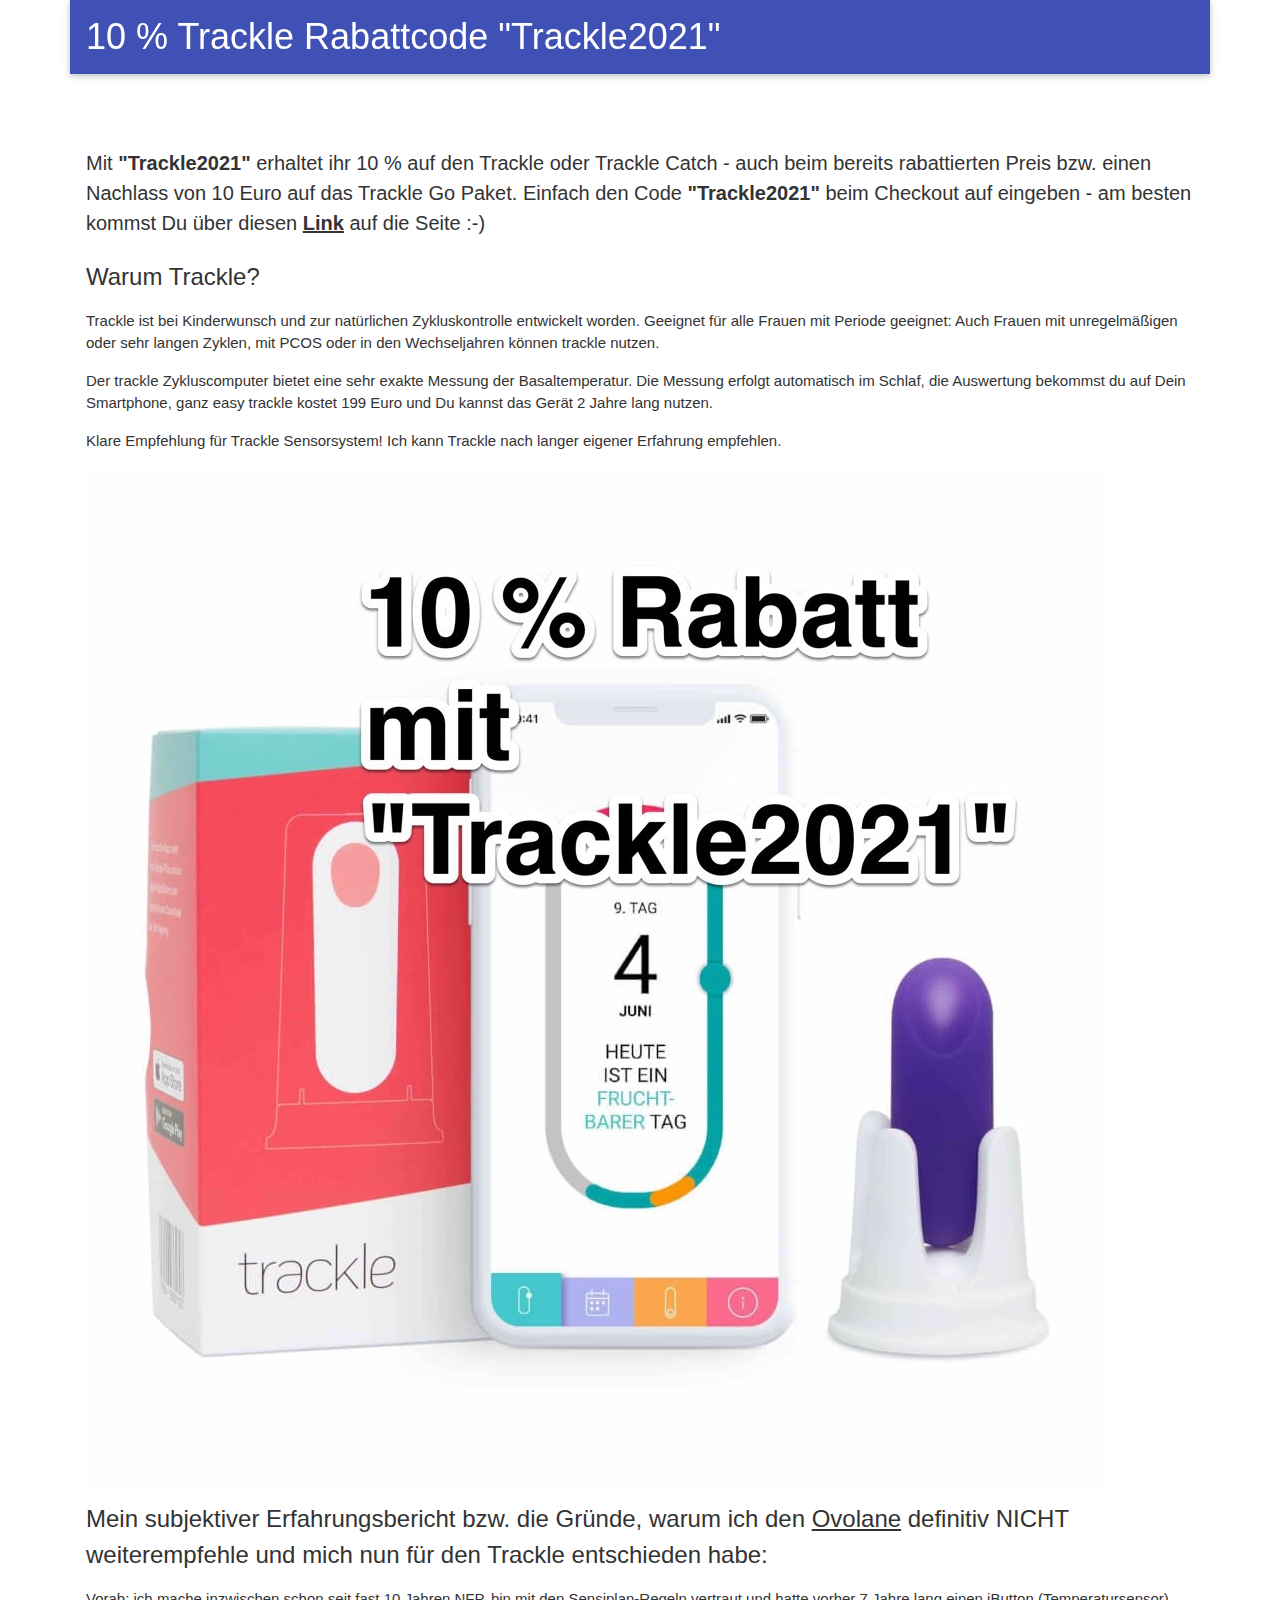
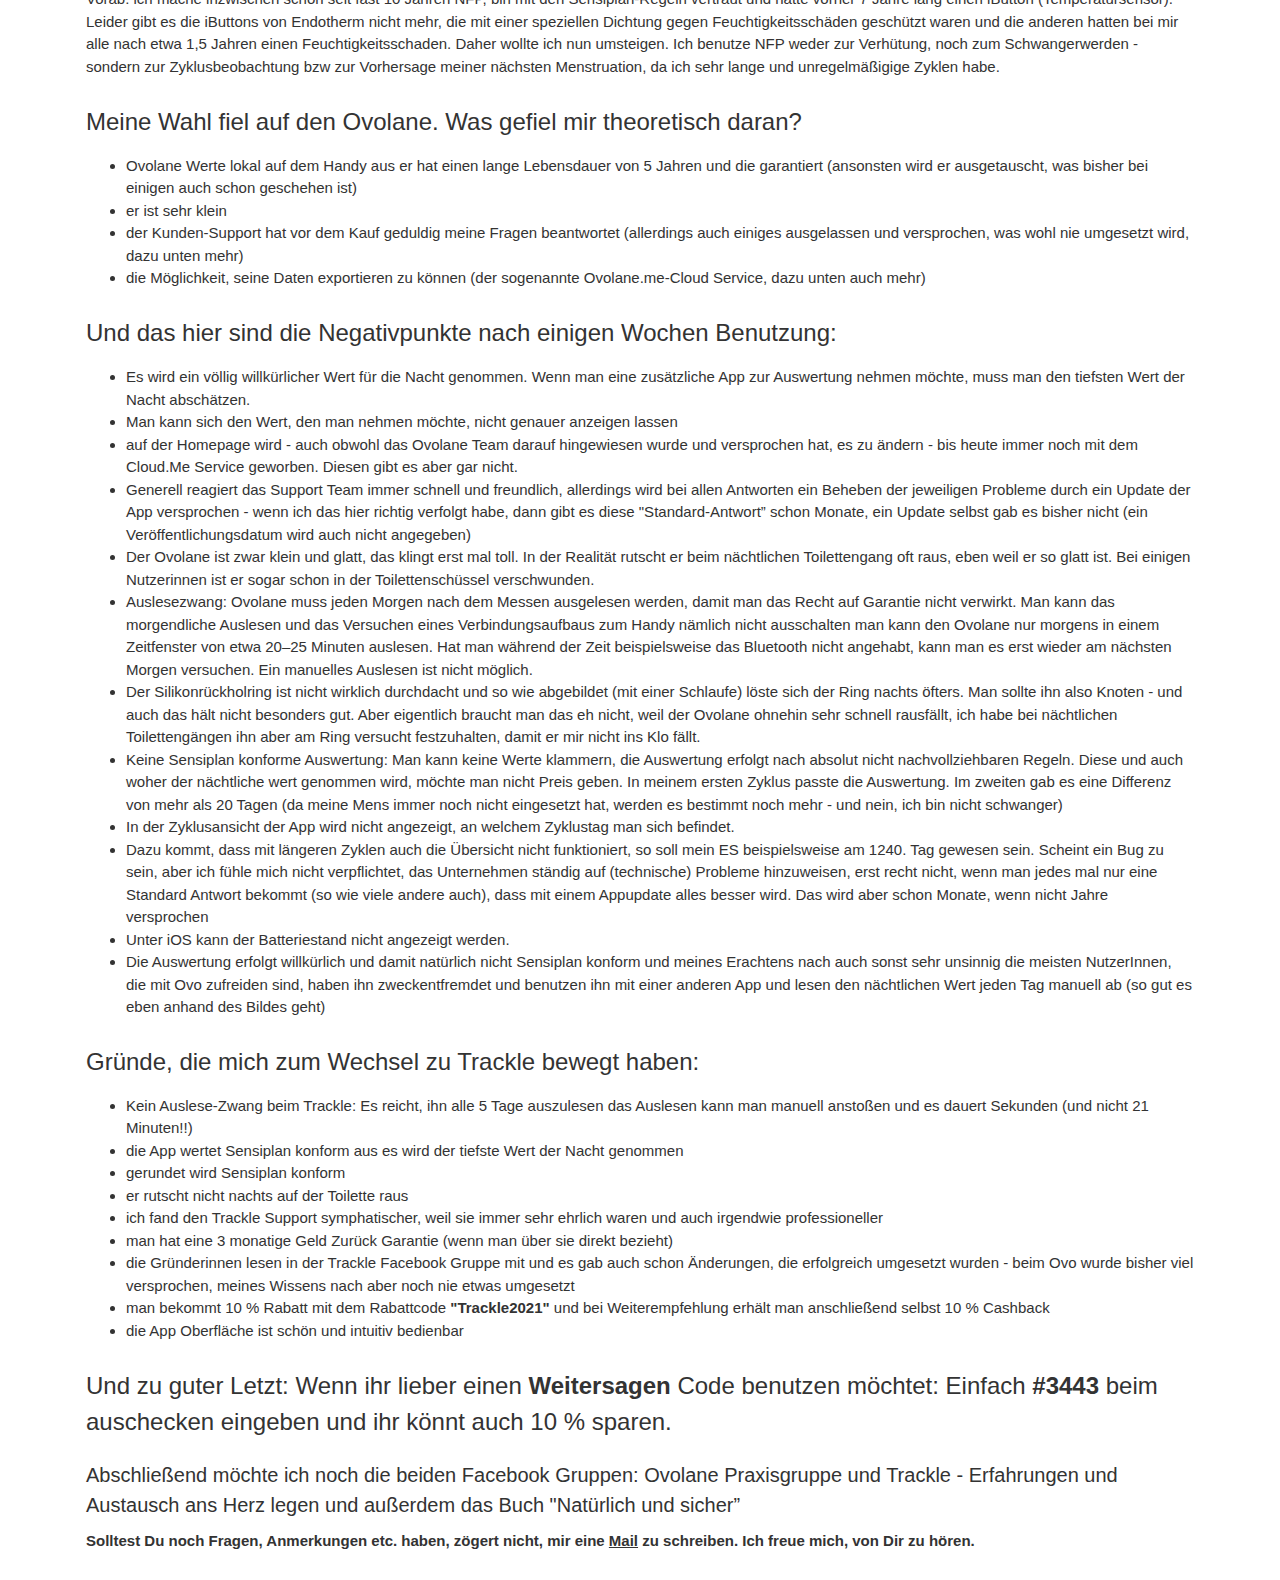
<file: index.html>
<!DOCTYPE html>
<html lang="de">
  <head>
    <meta charset="utf-8">
    <meta name="description" content="10% Rabatt mit dem Trackle Rabattcode &quot;Trackle2021&quot;, funktioniert ähnlich wie Ovolane,Daisy und Co"/>
    <meta name="keywords" content="Rabattcode Trackle2021, Trackle vs. Ovolane, NFP, Kinderwunsch, Basaltemperatur, Gutscheincode">
    <meta name="viewport" content="width=device-width, initial-scale=1.0">
    <title>10 % Rabatt mit Trackle Rabattcode &quot;Trackle2021&quot;</title>
    <link rel="stylesheet" href="w3.css">
    <link rel="stylesheet" href="custom.css">
    <style>
    </style>
    <script></script>
  </head>
  <body>

<div class="w3-auto">

  <div class="w3-container w3-card w3-indigo header">
    <h1><span style="white-space:nowrap">10 % Trackle Rabattcode</span> &quot;Trackle2021&quot;</h1>
  </div>
  <div class="w3-container">
    <h1>&nbsp;</h1>
    <h1>&nbsp;</h1>
  </div>

  <div class="w3-container">
    <h4>Mit <strong>&quot;Trackle2021&quot;</strong> erhaltet ihr 10 % auf den Trackle oder Trackle Catch - auch beim bereits rabattierten Preis bzw. einen Nachlass von 10 Euro auf das Trackle Go Paket. Einfach den Code <strong>&quot;Trackle2021&quot;</strong> beim Checkout auf eingeben - am besten kommst Du über diesen <strong><a href="https://shop.trackle.de/products/trackle-catch-das-sensorsystem-mit-ruckholband-lila?ref=pYCBj2A1mwms-">Link</a></strong> auf die Seite :-)</h4>
  </div>


  <div class="w3-container">
    <h3>Warum Trackle?</h3>
    <p>Trackle ist bei Kinderwunsch und zur natürlichen Zykluskontrolle entwickelt worden. Geeignet für alle Frauen mit Periode geeignet: Auch Frauen mit unregelmäßigen oder sehr langen Zyklen, mit PCOS oder in den Wechseljahren können trackle nutzen.</p>

    <p>Der trackle Zykluscomputer bietet eine sehr exakte Messung der Basaltemperatur. Die Messung erfolgt automatisch im Schlaf, die Auswertung bekommst du auf Dein Smartphone, ganz easy trackle kostet 199 Euro und Du kannst das Gerät 2 Jahre lang nutzen.</p>

    <p>Klare Empfehlung für Trackle Sensorsystem! Ich kann Trackle nach langer eigener Erfahrung empfehlen.</p>

    <img class="w3-image" src="Trackle_Rabattcode_Trackle2021.jpg" alt="Trackle Rabattcode Trackle2021" width="1024" height="1024">
  </div>


  <div class="w3-container">
    <h3>Mein subjektiver Erfahrungsbericht bzw. die Gründe, warum ich den <a href="https://www.ovolane.de/de/">Ovolane</a> definitiv NICHT weiterempfehle und mich nun für den Trackle entschieden habe:</h3>
    <p>Vorab: ich mache inzwischen schon seit fast 10 Jahren NFP, bin mit den Sensiplan-Regeln vertraut und hatte vorher 7 Jahre lang einen iButton (Temperatursensor). Leider gibt es die iButtons von Endotherm nicht mehr, die mit einer speziellen Dichtung gegen Feuchtigkeitsschäden geschützt waren und die anderen hatten bei mir alle nach etwa 1,5 Jahren einen Feuchtigkeitsschaden. Daher wollte ich nun umsteigen. Ich benutze NFP weder zur Verhütung, noch zum Schwangerwerden - sondern zur Zyklusbeobachtung bzw zur Vorhersage meiner nächsten Menstruation, da ich sehr lange und unregelmäßigige Zyklen habe.</p>
  </div>


  <div class="w3-container">
    <h3>Meine Wahl fiel auf den Ovolane. Was gefiel mir theoretisch daran?</h3>
      <ul>
	<li>Ovolane Werte lokal auf dem Handy aus er hat einen lange Lebensdauer von 5 Jahren und die garantiert (ansonsten wird er ausgetauscht, was bisher bei einigen auch schon geschehen ist)</li>
	<li>er ist sehr klein</li>
	<li>der Kunden-Support hat vor dem Kauf geduldig meine Fragen beantwortet (allerdings auch einiges ausgelassen und versprochen, was wohl nie umgesetzt wird, dazu unten mehr)</li>
	<li>die Möglichkeit, seine Daten exportieren zu können (der sogenannte Ovolane.me-Cloud Service, dazu unten auch mehr)</li>
      </ul>
  </div>


  <div class="w3-container">
    <h3>Und das hier sind die Negativpunkte nach einigen Wochen Benutzung:</h3>
    <ul>
      <li>Es wird ein völlig willkürlicher Wert für die Nacht genommen. Wenn man eine zusätzliche App zur Auswertung nehmen möchte, muss man den tiefsten Wert der Nacht abschätzen.</li>
      <li>Man kann sich den Wert, den man nehmen möchte, nicht genauer anzeigen lassen </li><li>auf der Homepage wird - auch obwohl das Ovolane Team darauf hingewiesen wurde und versprochen hat, es zu ändern - bis heute immer noch mit dem Cloud.Me Service geworben. Diesen gibt es aber gar nicht.
      <li> Generell reagiert das Support Team immer schnell und freundlich, allerdings wird bei allen Antworten ein Beheben der jeweiligen Probleme durch ein Update der App versprochen - wenn ich das hier richtig verfolgt habe, dann gibt es diese &quot;Standard-Antwort” schon Monate, ein Update selbst gab es bisher nicht (ein Veröffentlichungsdatum wird auch nicht angegeben)</li>
      <li>Der Ovolane ist zwar klein und glatt, das klingt erst mal toll. In der Realität rutscht er beim nächtlichen Toilettengang oft raus, eben weil er so glatt ist. Bei einigen Nutzerinnen ist er sogar schon in der Toilettenschüssel verschwunden.</li>
      <li> Auslesezwang: Ovolane muss jeden Morgen nach dem Messen ausgelesen werden, damit man das Recht auf Garantie nicht verwirkt. Man kann das morgendliche Auslesen und das Versuchen eines Verbindungsaufbaus zum Handy nämlich nicht ausschalten man kann den Ovolane nur morgens in einem Zeitfenster von etwa 20–25 Minuten auslesen. Hat man während der Zeit beispielsweise das Bluetooth nicht angehabt, kann man es erst wieder am nächsten Morgen versuchen. Ein manuelles Auslesen ist nicht möglich.</li>
      <li>Der Silikonrückholring ist nicht wirklich durchdacht und so wie abgebildet (mit einer Schlaufe) löste sich der Ring nachts öfters. Man sollte ihn also Knoten - und auch das hält nicht besonders gut. Aber eigentlich braucht man das eh nicht, weil der Ovolane ohnehin sehr schnell rausfällt, ich habe bei nächtlichen Toilettengängen ihn aber am Ring versucht festzuhalten, damit er mir nicht ins Klo fällt.</li>
      <li>Keine Sensiplan konforme Auswertung: Man kann keine Werte klammern, die Auswertung erfolgt nach absolut nicht nachvollziehbaren Regeln. Diese und auch woher der nächtliche wert genommen wird, möchte man nicht Preis geben. In meinem ersten Zyklus passte die Auswertung. Im zweiten gab es eine Differenz von mehr als 20 Tagen (da meine Mens immer noch nicht eingesetzt hat, werden es bestimmt noch mehr - und nein, ich bin nicht schwanger)
      <li>In der Zyklusansicht der App wird nicht angezeigt, an welchem Zyklustag man sich befindet.</li>
      <li>Dazu kommt, dass mit längeren Zyklen auch die Übersicht nicht funktioniert, so soll mein ES beispielsweise am 1240. Tag gewesen sein. Scheint ein Bug zu sein, aber ich fühle mich nicht verpflichtet, das Unternehmen ständig auf (technische) Probleme hinzuweisen, erst recht nicht, wenn man jedes mal nur eine Standard Antwort bekommt (so wie viele andere auch), dass mit einem Appupdate alles besser wird. Das wird aber schon Monate, wenn nicht Jahre versprochen
      <li>Unter iOS kann der Batteriestand nicht angezeigt werden.</li>
      <li>Die Auswertung erfolgt willkürlich und damit natürlich nicht Sensiplan konform und meines Erachtens nach auch sonst sehr unsinnig die meisten NutzerInnen, die mit Ovo zufreiden sind, haben ihn zweckentfremdet und benutzen ihn mit einer anderen App und lesen den nächtlichen Wert jeden Tag manuell ab (so gut es eben anhand des Bildes geht)</li>
    </ul>
  </div>


  <div class="w3-container">
    <h3>Gründe, die mich zum Wechsel zu Trackle bewegt haben:</h3>
      <ul>
	<li>Kein Auslese-Zwang beim Trackle: Es reicht, ihn alle 5 Tage auszulesen das Auslesen kann man manuell anstoßen und es dauert Sekunden (und nicht 21 Minuten!!)</li>
	<li>die App wertet Sensiplan konform aus es wird der tiefste Wert der Nacht genommen</li>
	<li>gerundet wird Sensiplan konform</li>
	<li>er rutscht nicht nachts auf der Toilette raus </li>
	<li>ich fand den Trackle Support symphatischer, weil sie immer sehr ehrlich waren und auch irgendwie professioneller </li>
	<li>man hat eine 3 monatige Geld Zurück Garantie (wenn man über sie direkt bezieht) </li>
	<li>die Gründerinnen lesen in der Trackle Facebook Gruppe mit und es gab auch schon Änderungen, die erfolgreich umgesetzt wurden - beim Ovo wurde bisher viel versprochen, meines Wissens nach aber noch nie etwas umgesetzt</li>
	<li>man bekommt 10 % Rabatt mit dem Rabattcode <strong>&quot;Trackle2021&quot;</strong> und bei Weiterempfehlung erhält man anschließend selbst 10 % Cashback </li>
	<li>die App Oberfläche ist schön und intuitiv bedienbar</li>
      </ul>
  </div>

  <div class="w3-container">
     <h3>Und zu guter Letzt: Wenn ihr lieber einen <b>Weitersagen</b> Code benutzen möchtet: Einfach <b>#3443</b> beim auschecken eingeben und ihr könnt auch 10 % sparen.</h3>
  </div>


  <div class="w3-container footer">
    <h4>Abschließend möchte ich noch die beiden Facebook Gruppen: Ovolane Praxisgruppe und Trackle - Erfahrungen und Austausch ans Herz legen und außerdem das Buch &quot;Natürlich und sicher”</h4>

    <b>Solltest Du noch Fragen, Anmerkungen etc. haben, zögert nicht, mir eine <a href="mailto:info@trackle-rabattcode.de">Mail</a> zu schreiben. Ich freue mich, von Dir zu hören. </b>
  </div>

</div>


  </body>
</html>
</file>
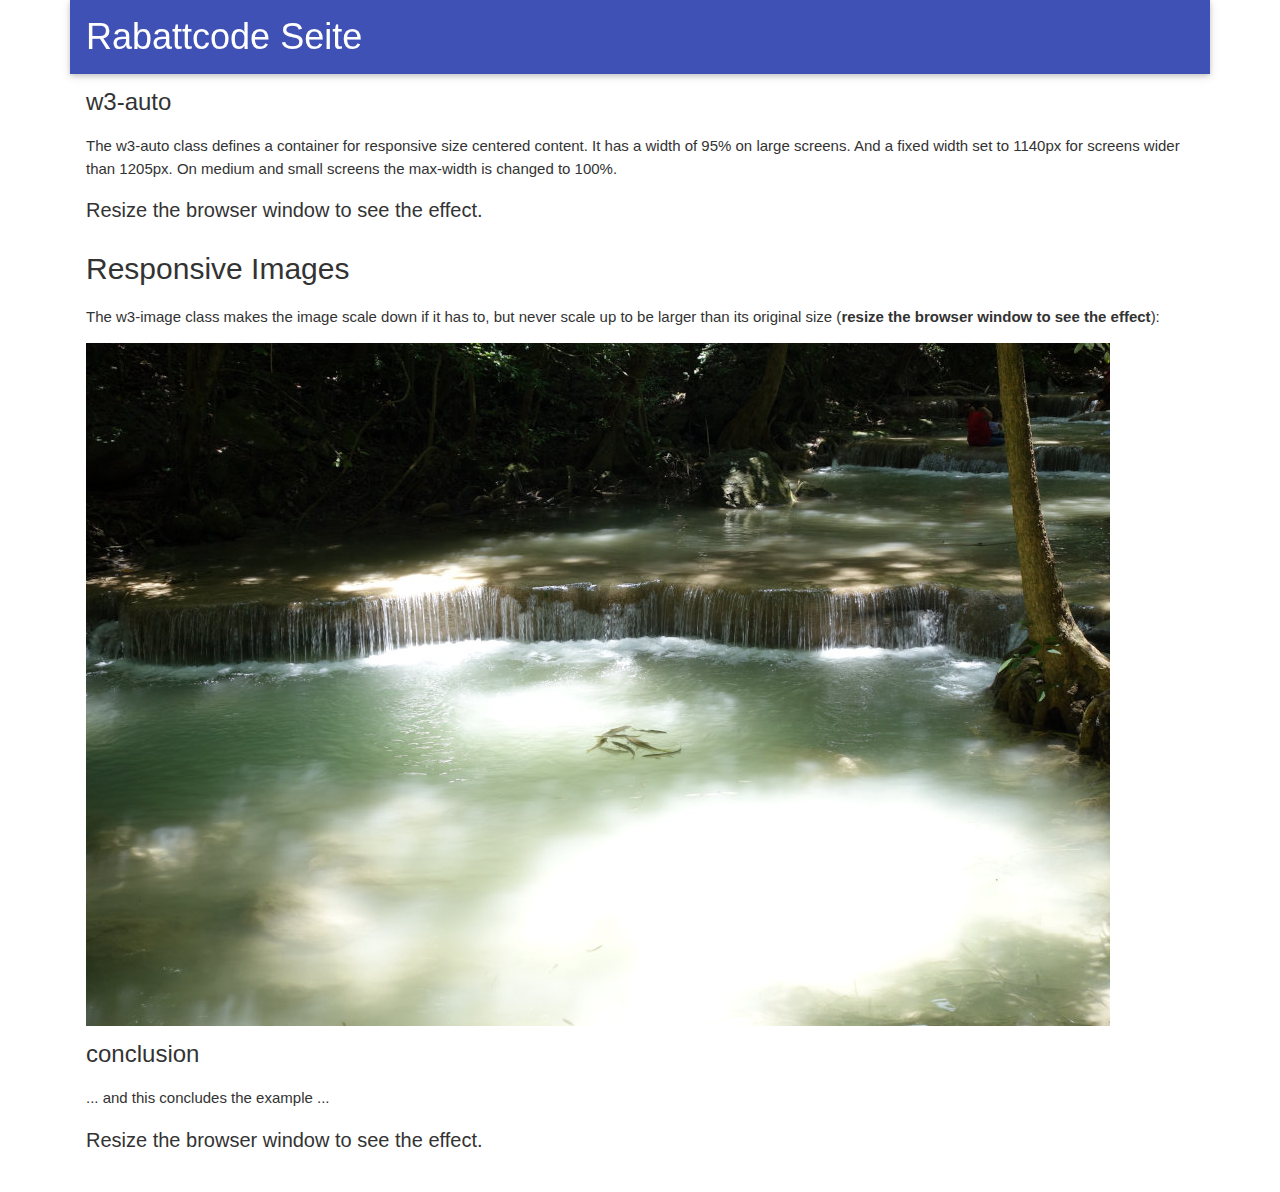
<file: test-fixed-header.html>
<!DOCTYPE html>
<html lang="de">
  <head>
    <meta charset="utf-8">
    <title>Rabattcode Seite</title>
    <meta name="viewport" content="width=device-width, initial-scale=1.0">
    <link rel="stylesheet" href="w3.css">
    <link rel="stylesheet" href="custom.css">
    <style>
.header{position:fixed;width:1140px;top:0}
@media (max-width:1205px){.header{max-width:95%}}
@media (max-width:992px){.header{max-width:100%}}
    </style>
    <script src=""></script>
  </head>
  <body>

<div class="w3-auto">

  <div class="w3-container w3-card w3-indigo header">
    <h1>Rabattcode Seite</h1>
  </div>
  <div class="w3-container">
    <h1>&nbsp;</h1>
  </div>

  <div class="w3-container">
    <h3>w3-auto</h3>
    <p>The w3-auto class defines a container for responsive size centered content. It has a width of 95% on large screens. And a fixed width set to 1140px for screens wider than 1205px. On medium and small screens the max-width is changed to 100%.</p>
    <h4>Resize the browser window to see the effect.</h4>
  </div>

  <div class="w3-container">
    <h2>Responsive Images</h2>
    <p>The w3-image class makes the image scale down if it has to, but never scale up to be larger than its original size (<strong>resize the browser window to see the effect</strong>):</p>
    <img class="w3-image" src="pond.jpg" alt="Quiet" width="1024" height="683">
  </div>


  <div class="w3-container footer">
    <h3>conclusion</h3>
    <p>... and this concludes the example ...</p>
    <h4>Resize the browser window to see the effect.</h4>
  </div>

  <!--
  <div class="w3-container footer">
  </div>
  <div class="w3-container w3-panel">
  </div>
  -->
</div>


  </body>
</html>
</file>
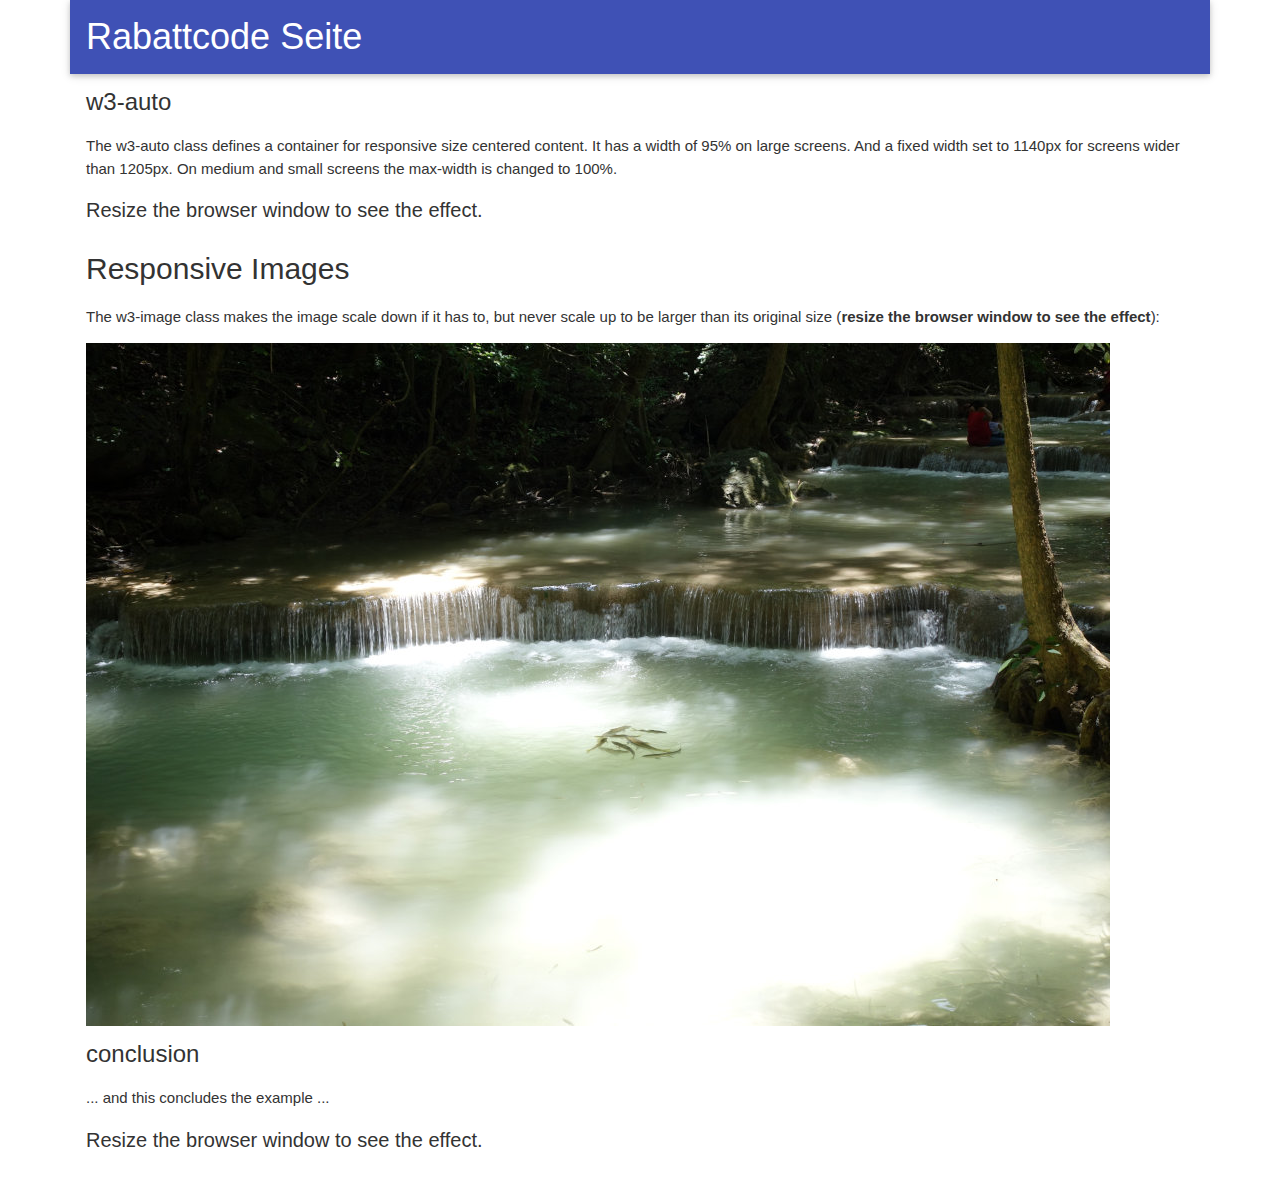
<file: test.html>
<!DOCTYPE html>
<html lang="de">
  <head>
    <meta charset="utf-8">
    <title>Rabattcode Seite</title>
    <meta name="viewport" content="width=device-width, initial-scale=1.0">
    <link rel="stylesheet" href="w3.css">
    <link rel="stylesheet" href="custom.css">
    <style>
    </style>
    <script src=""></script>
  </head>
  <body>


<div class="w3-auto">

  <div class="w3-container w3-card w3-indigo">
    <h1>Rabattcode Seite</h1>
  </div>

  <div class="w3-container">
    <h3>w3-auto</h3>
    <p>The w3-auto class defines a container for responsive size centered content. It has a width of 95% on large screens. And a fixed width set to 1140px for screens wider than 1205px. On medium and small screens the max-width is changed to 100%.</p>
    <h4>Resize the browser window to see the effect.</h4>
  </div>

  <div class="w3-container">
    <h2>Responsive Images</h2>
    <p>The w3-image class makes the image scale down if it has to, but never scale up to be larger than its original size (<strong>resize the browser window to see the effect</strong>):</p>
    <img class="w3-image" src="pond.jpg" alt="Quiet" width="1024" height="683">
  </div>


  <div class="w3-container footer">
    <h3>conclusion</h3>
    <p>... and this concludes the example ...</p>
    <h4>Resize the browser window to see the effect.</h4>
  </div>

  <!--
  <div class="w3-container footer">
  </div>
  <div class="w3-container w3-panel">
  </div>
  -->
</div>


  </body>
</html>
</file>
<file: custom.css>
/* custom font color (dark grey) */
body {color:#333333;background-color:#ffffff}
/* have some space at the bottom */
.footer{margin-bottom:3vh}
/* have a header that does not scroll */
.header{position:fixed;width:1140px;top:0}
@media (max-width:1205px){.header{max-width:95%}}
@media (max-width:992px){.header{max-width:100%}}
/* end */
</file>
